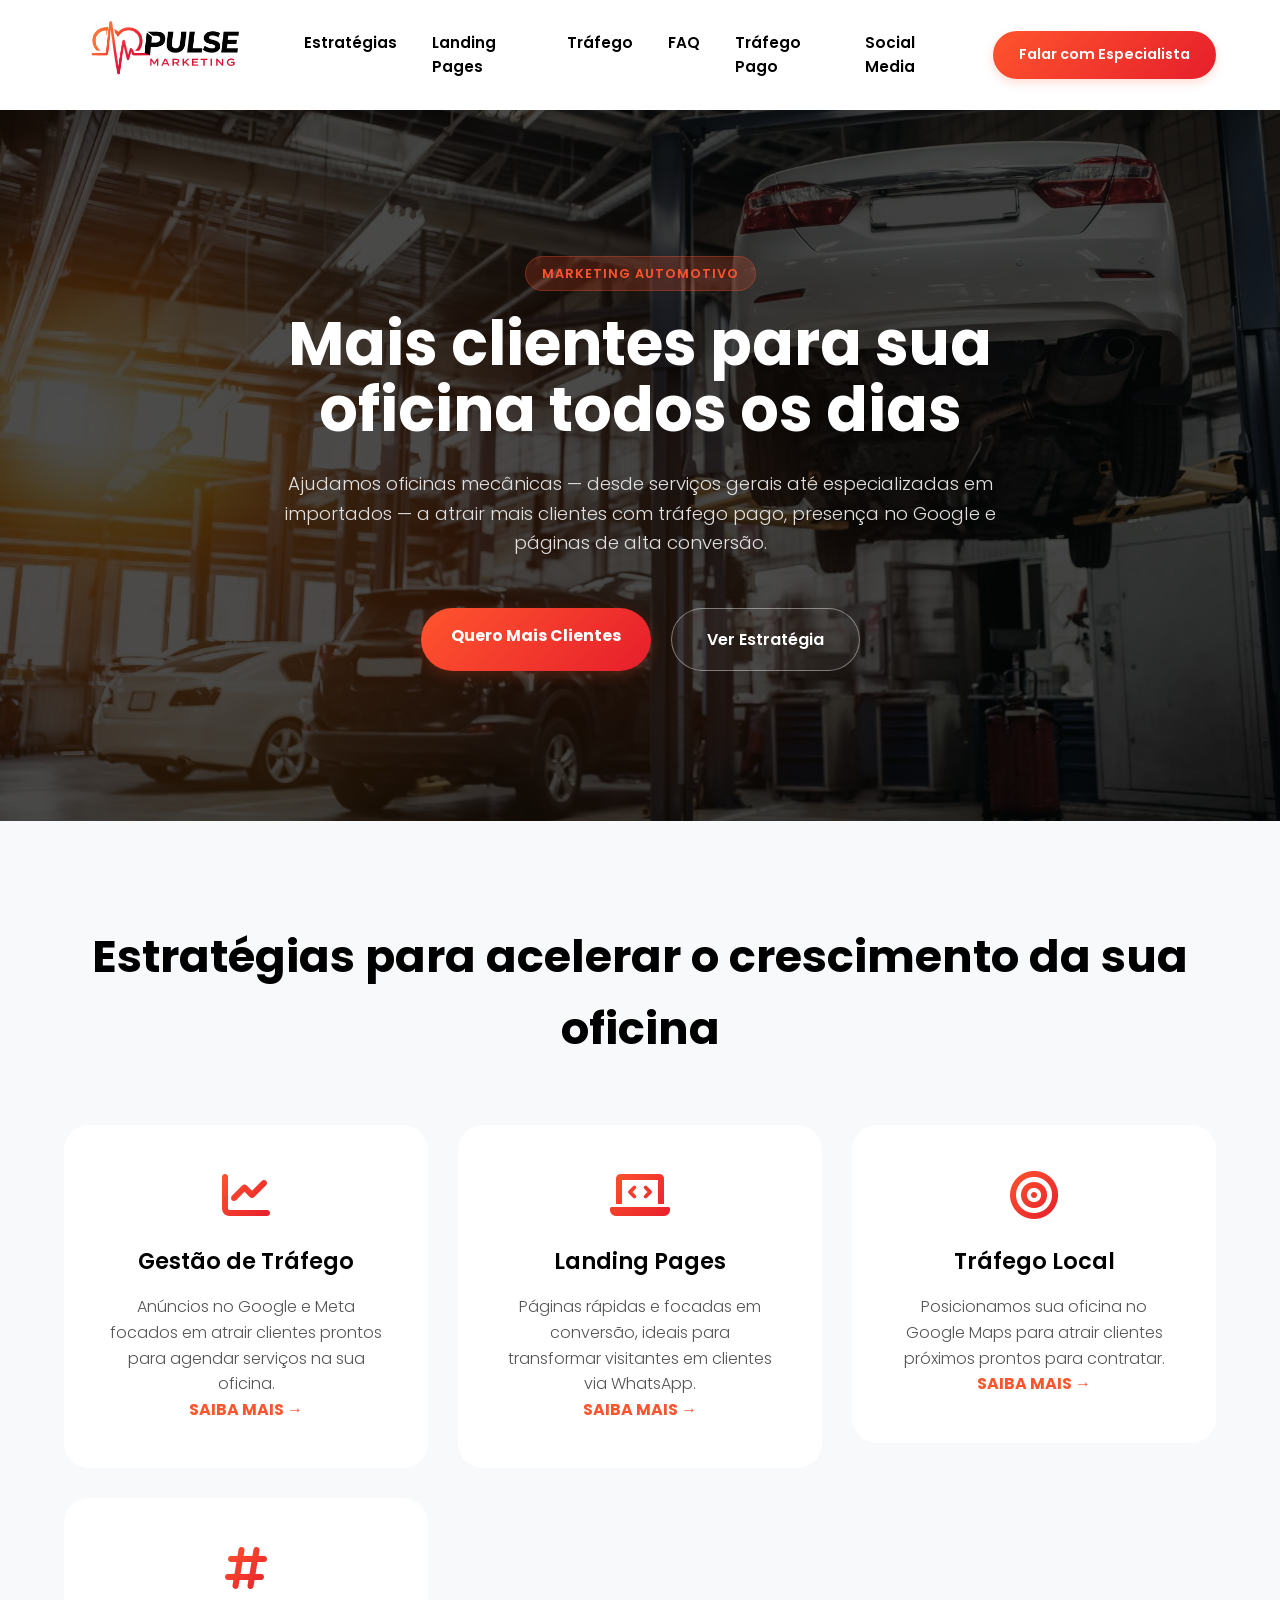
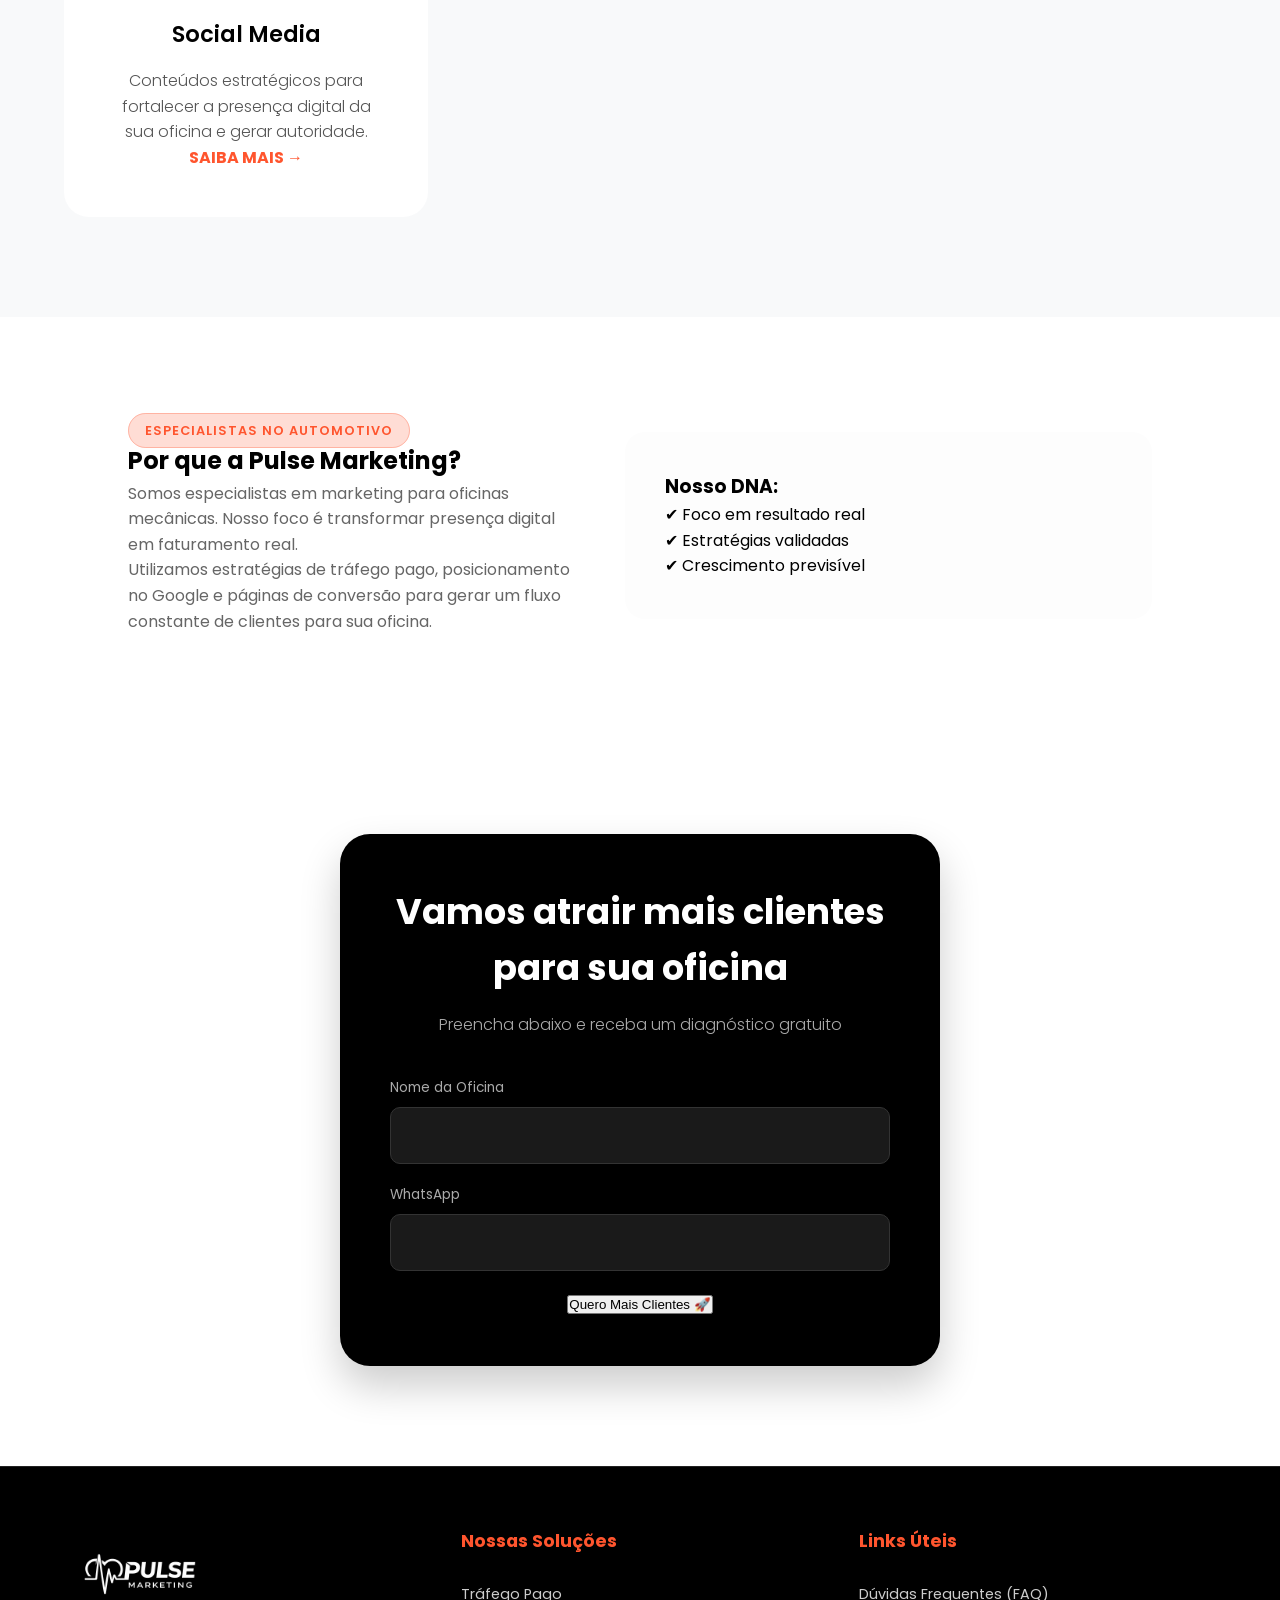
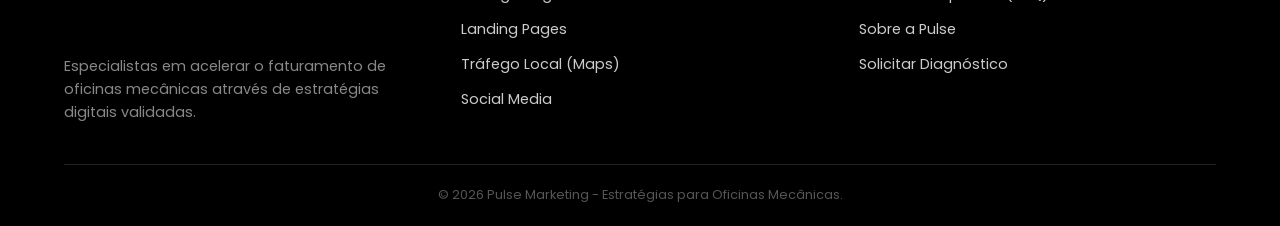
<file: index.html>
<!DOCTYPE html>
<html lang="pt-BR">
<head>
    <script async src="https://www.googletagmanager.com/gtag/js?id=AW-18050157432"></script>
    <script>
      window.dataLayer = window.dataLayer || [];
      function gtag(){dataLayer.push(arguments);}
      gtag('js', new Date());
      gtag('config', 'AW-18050157432');
    </script>

    <meta charset="UTF-8">
    <meta name="viewport" content="width=device-width, initial-scale=1.0">

    <title>Marketing para Oficinas Mecânicas | Pulse Marketing</title>
    <meta name="description" content="Atraia mais clientes para sua oficina mecânica com tráfego pago, Google Maps e landing pages focadas em conversão.">

    <link rel="icon" type="image/png" href="logo pulse.png">
    <link rel="apple-touch-icon" href="logo pulse.png">

    <meta property="og:title" content="Marketing para Oficinas Mecânicas | Pulse Marketing">
    <meta property="og:description" content="Atraia mais clientes para sua oficina todos os dias.">
    <meta property="og:type" content="website">
    <link rel="canonical" href="https://minha-landing-page-liard.vercel.app/">
    <meta property="og:image" content="https://minha-landing-page-liard.vercel.app/pulse.png">

    <link rel="preconnect" href="https://fonts.googleapis.com">
    <link rel="preconnect" href="https://fonts.gstatic.com" crossorigin>
    <link href="https://fonts.googleapis.com/css2?family=Poppins:wght@300;400;600;700&display=swap" rel="stylesheet">

    <link rel="stylesheet" href="https://cdnjs.cloudflare.com/ajax/libs/font-awesome/6.0.0/css/all.min.css">

    <link rel="stylesheet" href="css/style.css">
</head>
<body>

<header class="navbar">
    <div class="logo-container">
        <a href="/">
            <img src="pulse.png" alt="Pulse Marketing" style="width: 200px;">
        </a>
    </div>

    <nav class="nav-menu">
        <a href="#servicos">Estratégias</a>
        <a href="landing-pages.html">Landing Pages</a>
        <a href="trafego-pago.html">Tráfego</a>
        <a href="faq.html">FAQ</a>
        <a href= "trafego-local.html">Tráfego Pago</a>
        <a href="social-media.html">Social Media</a>
    </nav>

    <a href="https://wa.me/5541987613156?text=Olá, vi o site da Pulse Marketing! Gostaria de um diagnóstico para minha oficina." 
       target="_blank" 
       class="nav-cta">
       Falar com Especialista
    </a>
</header>

<section id="hero">
    <div class="overlay"></div> <div class="hero-content">
        <span class="tagline">Marketing Automotivo</span>
        <h1>Mais clientes para sua oficina todos os dias</h1>
        <p>
            Ajudamos oficinas mecânicas — desde serviços gerais até especializadas em importados — 
            a atrair mais clientes com tráfego pago, presença no Google e páginas de alta conversão.
        </p>
        <div class="hero-btns">
            <a href="https://wa.me/5541987613156?text=Olá..." target="_blank" class="btn-main">
               Quero Mais Clientes
            </a>
            <a href="#servicos" class="btn-sub">Ver Estratégia</a>
        </div>
    </div>
</section>

    <section id="servicos">
        <div class="section-title">
            <h2>Estratégias para acelerar o crescimento da sua oficina</h2>
        </div>

        <div class="grid-servicos">

            <a href="trafego-pago.html" class="card-link">
                <div class="card">
                    <i class="fas fa-chart-line"></i>
                    <h3>Gestão de Tráfego</h3>
                    <p>Anúncios no Google e Meta focados em atrair clientes prontos para agendar serviços na sua oficina.</p>
                    <span style="color: var(--pulse-orange); font-weight: 700;">SAIBA MAIS →</span>
                </div>
            </a>

            <a href="landing-pages.html" class="card-link">
                <div class="card">
                    <i class="fas fa-laptop-code"></i>
                    <h3>Landing Pages</h3>
                    <p>Páginas rápidas e focadas em conversão, ideais para transformar visitantes em clientes via WhatsApp.</p>
                    <span style="color: var(--pulse-orange); font-weight: 700;">SAIBA MAIS →</span>
                </div>
            </a>

            <a href="trafego-local.html" class="card-link">
                <div class="card">
                    <i class="fas fa-bullseye"></i>
                    <h3>Tráfego Local</h3>
                    <p>Posicionamos sua oficina no Google Maps para atrair clientes próximos prontos para contratar.</p>
                    <span style="color: var(--pulse-orange); font-weight: 700;">SAIBA MAIS →</span>
                </div>
            </a>

            <a href="social-media.html" class="card-link">
                <div class="card">
                    <i class="fas fa-hashtag"></i>
                    <h3>Social Media</h3>
                    <p>Conteúdos estratégicos para fortalecer a presença digital da sua oficina e gerar autoridade.</p>
                    <span style="color: var(--pulse-orange); font-weight: 700;">SAIBA MAIS →</span>
                </div>
            </a>

        </div>
    </section>

    <section id="sobre" style="padding: 100px 10%; background: #fff;">
        <div style="display: flex; align-items: center; gap: 50px; flex-wrap: wrap;">

            <div style="flex: 1; min-width: 300px;">
                <span class="tagline">Especialistas no Automotivo</span>

                <h2>Por que a <span class="gradient-text">Pulse Marketing?</span></h2>

                <p style="color: #666;">
                    Somos especialistas em marketing para oficinas mecânicas. 
                    Nosso foco é transformar presença digital em faturamento real.
                </p>

                <p style="color: #666;">
                    Utilizamos estratégias de tráfego pago, posicionamento no Google e páginas de conversão 
                    para gerar um fluxo constante de clientes para sua oficina.
                </p>
            </div>

            <div style="flex: 1; min-width: 300px; background: #fdfdfd; padding: 40px; border-radius: 20px;">
                <h3>Nosso DNA:</h3>
                <ul style="list-style: none; padding: 0;">
                    <li>✔ Foco em resultado real</li>
                    <li>✔ Estratégias validadas</li>
                    <li>✔ Crescimento previsível</li>
                </ul>
            </div>

        </div>
    </section>

    <section id="contato">
        <div class="contact-card">

            <h2>Vamos atrair mais clientes para sua oficina</h2>
            <p>Preencha abaixo e receba um diagnóstico gratuito</p>

            <form id="form-pulse">

                <div class="input-group">
                    <label>Nome da Oficina</label>
                    <input type="text" required>
                </div>

                <div class="input-group">
                    <label>WhatsApp</label>
                    <input type="tel" required>
                </div>

                <button type="button" onclick="enviarWhatsApp()" class="btn-submit">
                    Quero Mais Clientes 🚀
                </button>

            </form>

        </div>
    </section>

</main>

<footer style="background: #000; color: white; padding: 60px 5% 20px; text-align: center; border-top: 1px solid #222;">
    <div style="display: flex; justify-content: space-around; flex-wrap: wrap; gap: 40px; max-width: 1200px; margin: 0 auto 40px; text-align: left;">
        
        <div style="flex: 1; min-width: 250px;">
            <img src="pulse.png" alt="Pulse Marketing" style="width: 150px; filter: brightness(0) invert(1); margin-bottom: 20px;">
            <p style="font-size: 0.9rem; color: #888; line-height: 1.6;">Especialistas em acelerar o faturamento de oficinas mecânicas através de estratégias digitais validadas.</p>
        </div>

        <div style="flex: 1; min-width: 200px;">
            <h4 style="margin-bottom: 20px; color: #ff552e; font-size: 1.1rem;">Nossas Soluções</h4>
            <ul style="list-style: none; padding: 0; line-height: 2.2;">
                <li><a href="trafego-pago.html" style="color: #ccc; text-decoration: none; font-size: 0.9rem;">Tráfego Pago</a></li>
                <li><a href="landing-pages.html" style="color: #ccc; text-decoration: none; font-size: 0.9rem;">Landing Pages</a></li>
                <li><a href="trafego-local.html" style="color: #ccc; text-decoration: none; font-size: 0.9rem;">Tráfego Local (Maps)</a></li>
                <li><a href="social-media.html" style="color: #ccc; text-decoration: none; font-size: 0.9rem;">Social Media</a></li>
            </ul>
        </div>

        <div style="flex: 1; min-width: 200px;">
            <h4 style="margin-bottom: 20px; color: #ff552e; font-size: 1.1rem;">Links Úteis</h4>
            <ul style="list-style: none; padding: 0; line-height: 2.2;">
                <li><a href="faq.html" style="color: #ccc; text-decoration: none; font-size: 0.9rem;">Dúvidas Frequentes (FAQ)</a></li>
                <li><a href="#sobre" style="color: #ccc; text-decoration: none; font-size: 0.9rem;">Sobre a Pulse</a></li>
                <li><a href="#contato" style="color: #ccc; text-decoration: none; font-size: 0.9rem;">Solicitar Diagnóstico</a></li>
            </ul>
        </div>
    </div>

    <div style="border-top: 1px solid #222; padding-top: 20px;">
        <p style="font-size: 0.8rem; color: #555;">&copy; 2026 Pulse Marketing - Estratégias para Oficinas Mecânicas.</p>
    </div>
</footer>

<script src="js/script.js"></script>
</body>
</html>
</file>
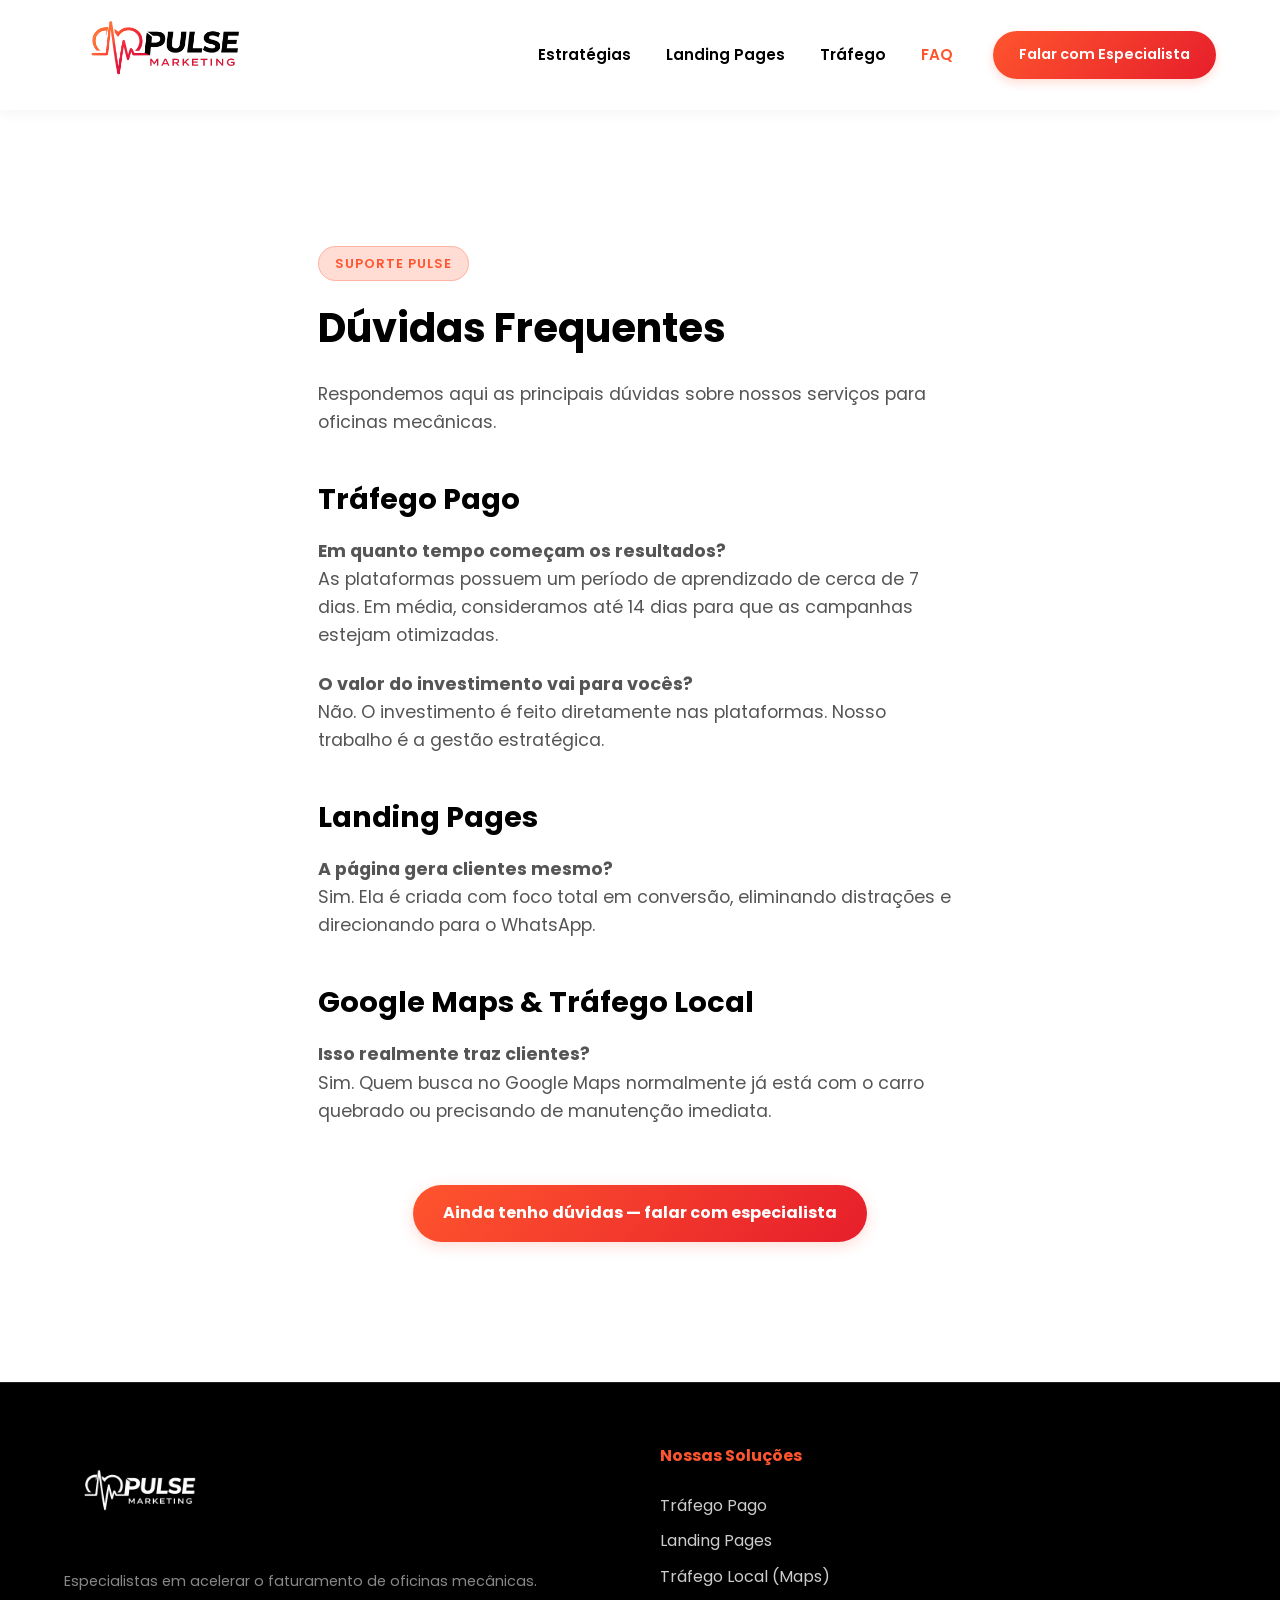
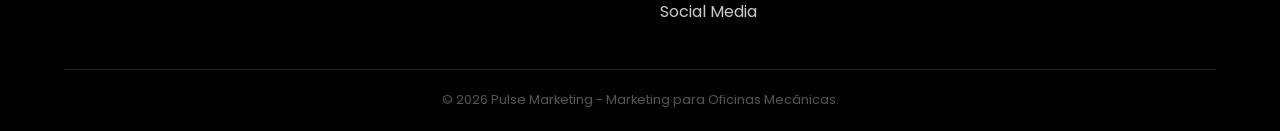
<file: faq.html>
<!DOCTYPE html>
<html lang="pt-BR">
<head>
    <meta charset="UTF-8">
    <meta name="viewport" content="width=device-width, initial-scale=1.0">

    <title>Dúvidas Frequentes | Pulse Marketing para Oficinas</title>
    <meta name="description" content="Tire suas dúvidas sobre tráfego pago, Google Maps, landing pages e social media para oficinas mecânicas.">

    <link rel="canonical" href="https://minha-landing-page-liard.vercel.app/faq.html">

    <link href="https://fonts.googleapis.com/css2?family=Poppins:wght@300;400;600;700&display=swap" rel="stylesheet">
    <link rel="stylesheet" href="https://cdnjs.cloudflare.com/ajax/libs/font-awesome/6.0.0/css/all.min.css">
    <link rel="stylesheet" href="css/style.css">
</head>

<body class="interna">

<header class="navbar">
    <div class="logo-container">
        <a href="/">
            <img src="pulse.png" alt="Pulse Marketing" style="width: 200px;">
        </a>
    </div>

    <nav class="nav-menu">
        <a href="/#servicos">Estratégias</a>
        <a href="landing-pages.html">Landing Pages</a>
        <a href="trafego-pago.html">Tráfego</a>
        <a href="faq.html" style="color: var(--pulse-orange);">FAQ</a>
    </nav>

    <a href="https://wa.me/5541987613156" target="_blank" class="nav-cta">Falar com Especialista</a>
</header>

<main class="conteudo-servico" style="padding-top: 140px; max-width: 900px; margin: 0 auto;">

    <section class="bloco-info">
        <span class="tagline">Suporte Pulse</span>
        <h1 style="font-size: 2.5rem; margin: 20px 0;">Dúvidas Frequentes</h1>
        <p>Respondemos aqui as principais dúvidas sobre nossos serviços para oficinas mecânicas.</p>
    </section>

    <section class="bloco-info">
        <h2>Tráfego Pago</h2>
        <p><strong>Em quanto tempo começam os resultados?</strong><br>
        As plataformas possuem um período de aprendizado de cerca de 7 dias. Em média, consideramos até 14 dias para que as campanhas estejam otimizadas.</p>
        <p><strong>O valor do investimento vai para vocês?</strong><br>
        Não. O investimento é feito diretamente nas plataformas. Nosso trabalho é a gestão estratégica.</p>
    </section>

    <section class="bloco-info">
        <h2>Landing Pages</h2>
        <p><strong>A página gera clientes mesmo?</strong><br>
        Sim. Ela é criada com foco total em conversão, eliminando distrações e direcionando para o WhatsApp.</p>
    </section>

    <section class="bloco-info">
        <h2>Google Maps & Tráfego Local</h2>
        <p><strong>Isso realmente traz clientes?</strong><br>
        Sim. Quem busca no Google Maps normalmente já está com o carro quebrado ou precisando de manutenção imediata.</p>
    </section>

    <section class="cta-interna" style="margin: 60px 0; text-align: center;">
        <a href="https://wa.me/5541987613156?text=Tenho dúvidas e quero entender melhor" 
           target="_blank" 
           class="btn-main">
           Ainda tenho dúvidas — falar com especialista
        </a>
    </section>

</main>

<footer style="background: #000; color: white; padding: 60px 5% 20px; text-align: center; border-top: 1px solid #222;">
    <div style="display: flex; justify-content: space-around; flex-wrap: wrap; gap: 40px; max-width: 1200px; margin: 0 auto 40px; text-align: left;">
        <div style="flex: 1; min-width: 250px;">
            <img src="pulse.png" alt="Pulse Marketing" style="width: 150px; filter: brightness(0) invert(1); margin-bottom: 20px;">
            <p style="font-size: 0.9rem; color: #888;">Especialistas em acelerar o faturamento de oficinas mecânicas.</p>
        </div>
        <div style="flex: 1; min-width: 200px;">
            <h4 style="margin-bottom: 20px; color: #ff552e;">Nossas Soluções</h4>
            <ul style="list-style: none; padding: 0; line-height: 2.2;">
                <li><a href="trafego-pago.html" style="color: #ccc; text-decoration: none;">Tráfego Pago</a></li>
                <li><a href="landing-pages.html" style="color: #ccc; text-decoration: none;">Landing Pages</a></li>
                <li><a href="trafego-local.html" style="color: #ccc; text-decoration: none;">Tráfego Local (Maps)</a></li>
                <li><a href="social-media.html" style="color: #ccc; text-decoration: none;">Social Media</a></li>
            </ul>
        </div>
    </div>
    <div style="border-top: 1px solid #222; padding-top: 20px;">
        <p style="font-size: 0.8rem; color: #555;">&copy; 2026 Pulse Marketing - Marketing para Oficinas Mecânicas.</p>
    </div>
</footer>

</body>
</html>
</file>
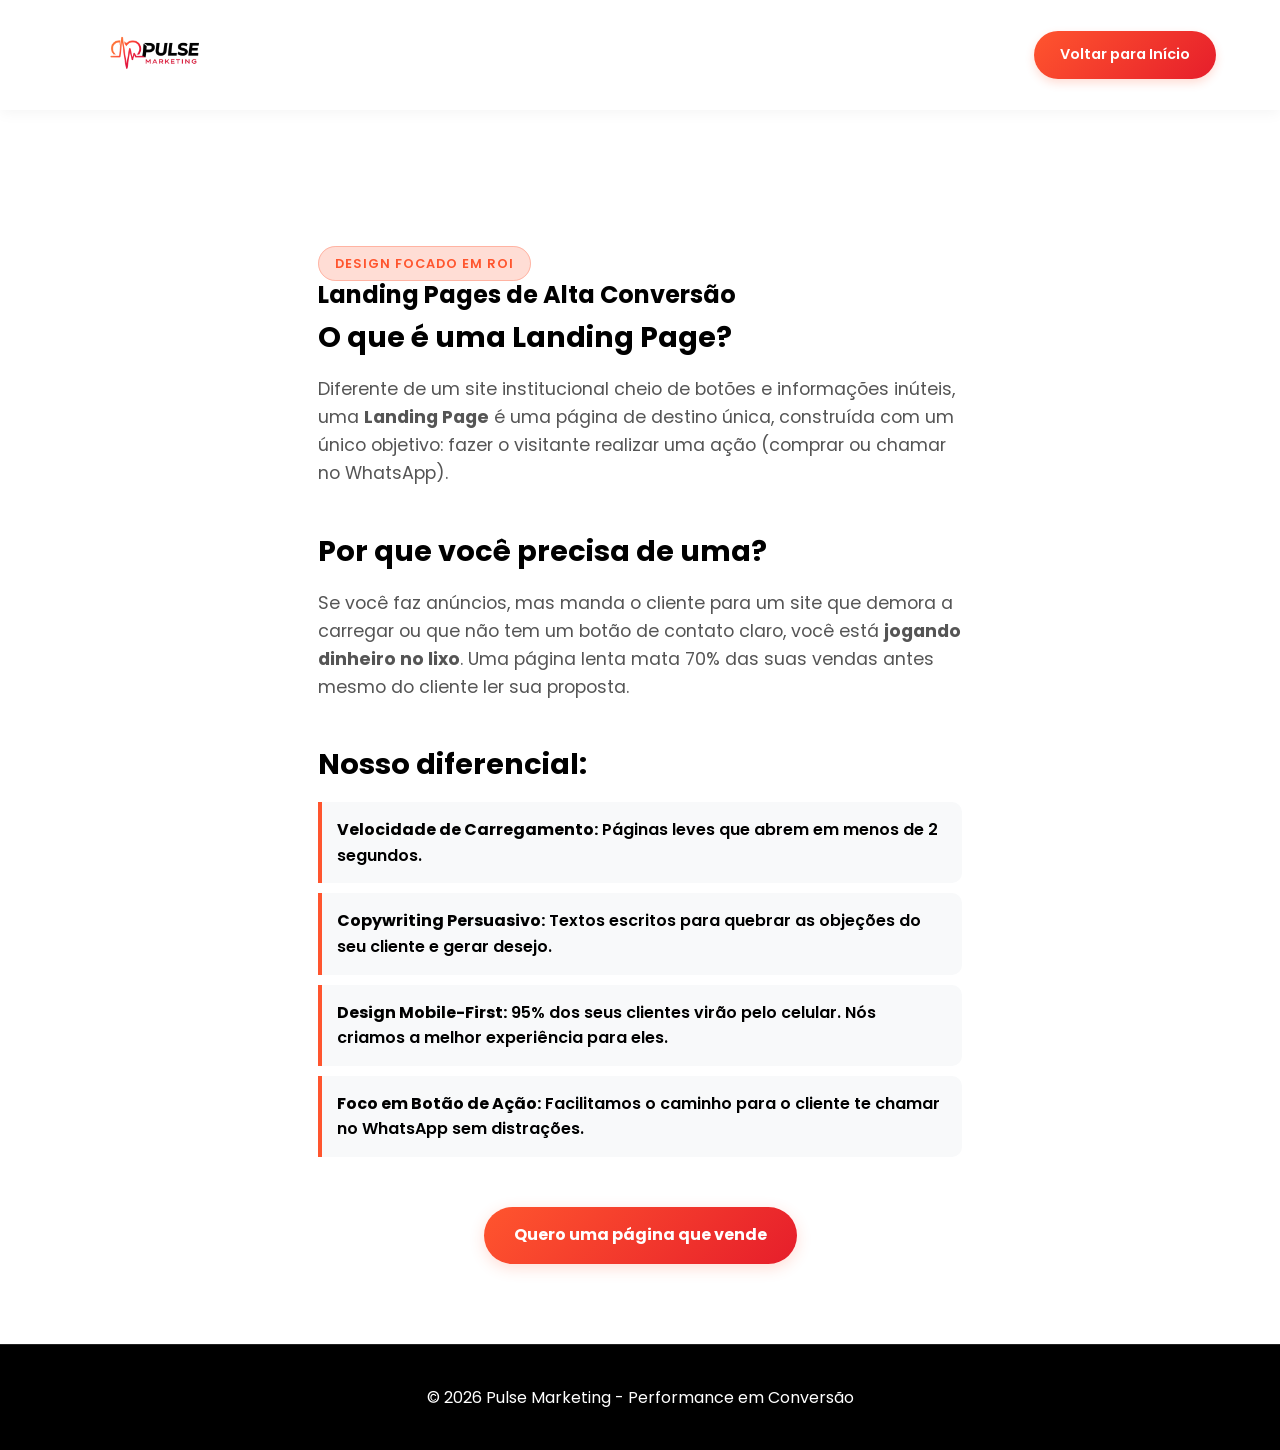
<file: lading-pages.html>
<!DOCTYPE html>
<html lang="pt-BR">
<head>
    <meta charset="UTF-8">
    <meta name="viewport" content="width=device-width, initial-scale=1.0">
    <title>Landing Pages de Alta Conversão | Pulse Marketing</title>
    <meta name="description" content="Páginas ultra velozes e focadas 100% em transformar visitantes em clientes. Pare de perder leads com sites lentos.">
    <link rel="stylesheet" href="css/style.css">
    <link href="https://fonts.googleapis.com/css2?family=Poppins:wght@300;400;600;700&display=swap" rel="stylesheet">
    <link rel="stylesheet" href="https://cdnjs.cloudflare.com/ajax/libs/font-awesome/6.0.0/css/all.min.css">
</head>
<body class="interna">

    <header class="navbar">
        <div class="logo-container">
            <a href="index.html"><img src="pulse.png" alt="Pulse Marketing" class="brand-logo-main" style="width: 180px !important; height: auto !important;"></a>
        </div>
        <a href="index.html#contato" class="nav-cta">Voltar para Início</a>
    </header>

    <main class="conteudo-servico">
        <section id="detalhe-servico">
            <div class="container-texto">
                <span class="tagline">Design focado em ROI</span>
                <h1>Landing Pages <span class="gradient-text">de Alta Conversão</span></h1>
                
                <div class="bloco-info">
                    <h2>O que é uma Landing Page?</h2>
                    <p>Diferente de um site institucional cheio de botões e informações inúteis, uma <strong>Landing Page</strong> é uma página de destino única, construída com um único objetivo: fazer o visitante realizar uma ação (comprar ou chamar no WhatsApp).</p>
                </div>

                <div class="bloco-info">
                    <h2>Por que você precisa de uma?</h2>
                    <p>Se você faz anúncios, mas manda o cliente para um site que demora a carregar ou que não tem um botão de contato claro, você está <strong>jogando dinheiro no lixo</strong>. Uma página lenta mata 70% das suas vendas antes mesmo do cliente ler sua proposta.</p>
                </div>

                <div class="bloco-info">
                    <h2>Nosso diferencial:</h2>
                    <ul>
                        <li><strong>Velocidade de Carregamento:</strong> Páginas leves que abrem em menos de 2 segundos.</li>
                        <li><strong>Copywriting Persuasivo:</strong> Textos escritos para quebrar as objeções do seu cliente e gerar desejo.</li>
                        <li><strong>Design Mobile-First:</strong> 95% dos seus clientes virão pelo celular. Nós criamos a melhor experiência para eles.</li>
                        <li><strong>Foco em Botão de Ação:</strong> Facilitamos o caminho para o cliente te chamar no WhatsApp sem distrações.</li>
                    </ul>
                </div>

                <div class="cta-interna">
                    <a href="index.html#contato" class="btn-main">Quero uma página que vende</a>
                </div>
            </div>
        </section>
    </main>

    <footer>
        <p>&copy; 2026 Pulse Marketing - Performance em Conversão</p>
    </footer>

</body>
</html>
</file>
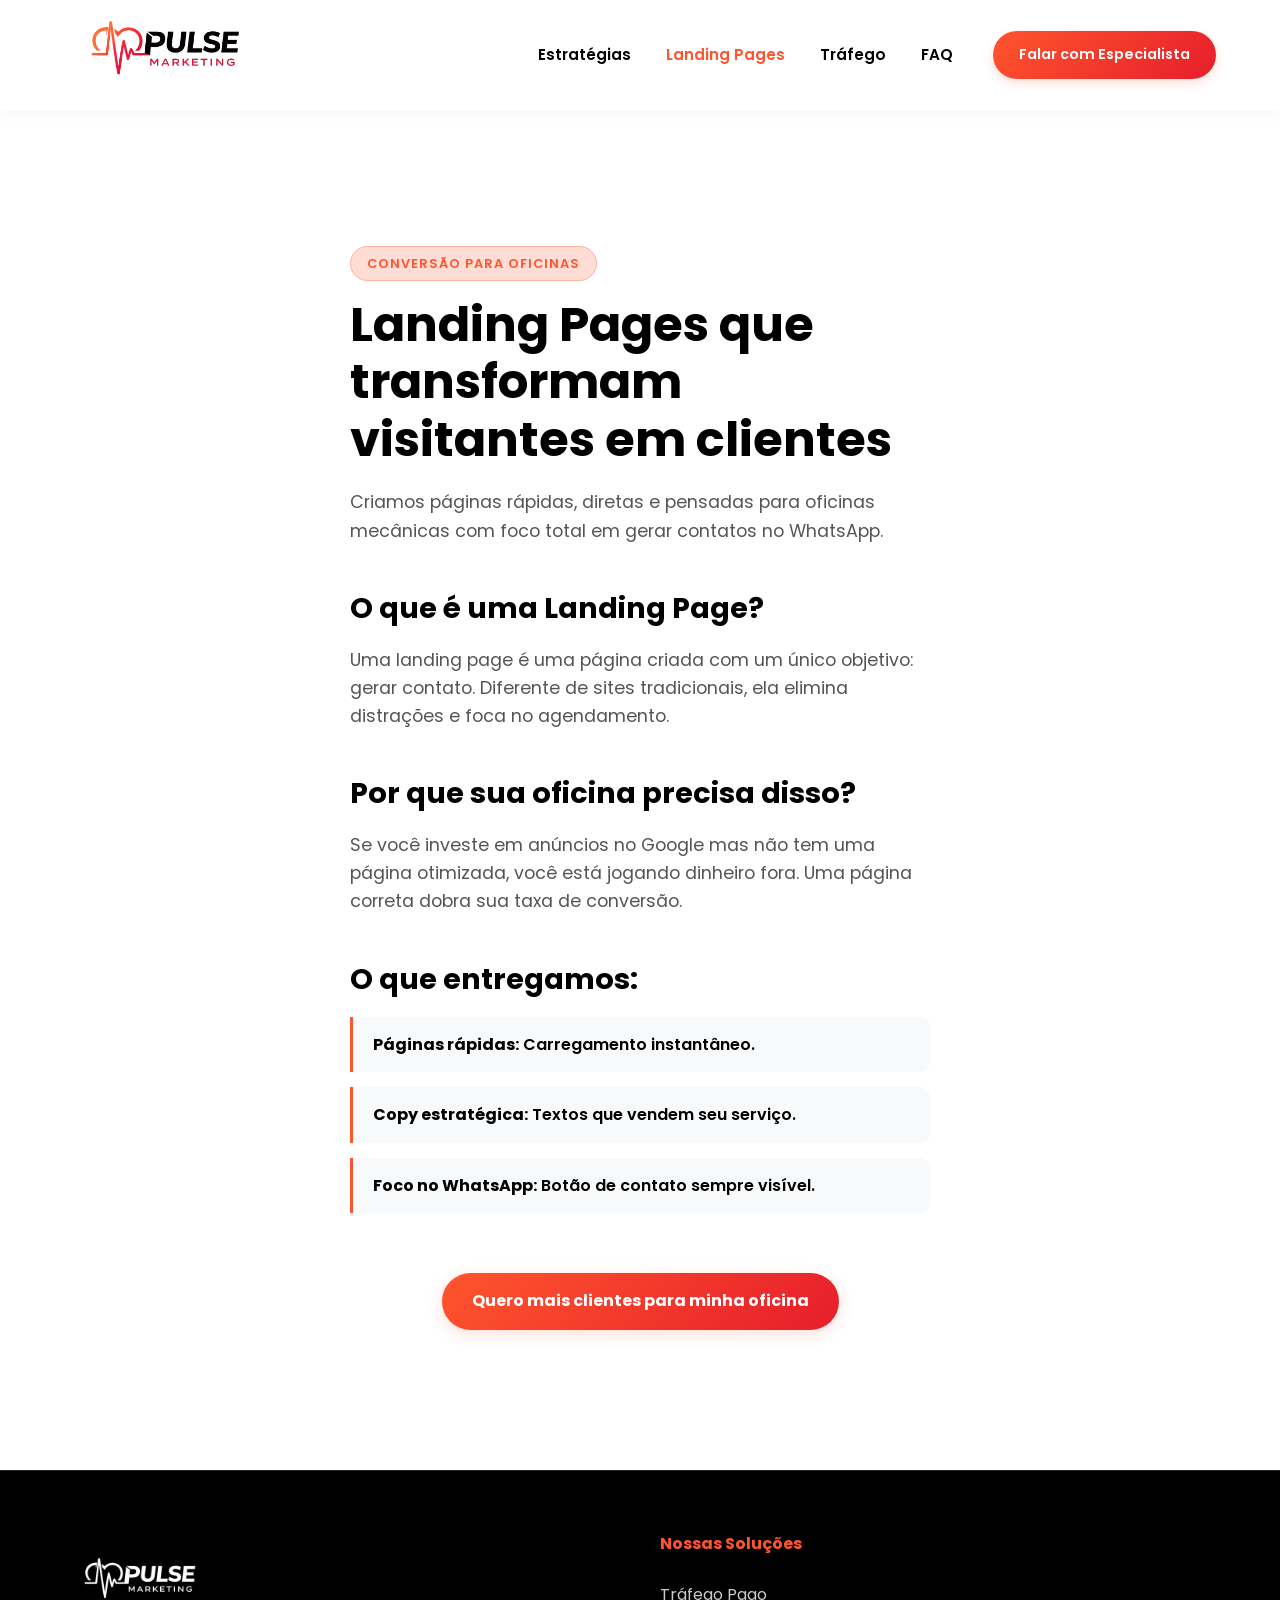
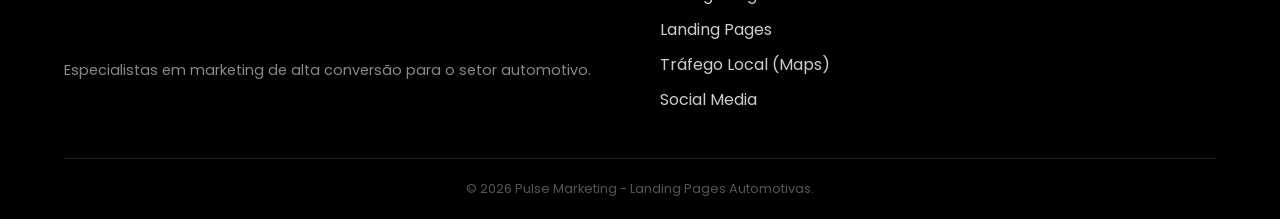
<file: landing-pages.html>
<!DOCTYPE html>
<html lang="pt-BR">
<head>
    <meta charset="UTF-8">
    <meta name="viewport" content="width=device-width, initial-scale=1.0">

    <title>Landing Pages para Oficinas Mecânicas | Pulse Marketing</title>
    <meta name="description" content="Landing pages rápidas e focadas em conversão para oficinas mecânicas. Transforme visitantes em clientes via WhatsApp.">

    <link rel="canonical" href="https://minha-landing-page-liard.vercel.app/landing-pages.html">

    <link rel="icon" type="image/png" href="logo pulse.png">
    <link rel="apple-touch-icon" href="logo pulse.png">

    <link href="https://fonts.googleapis.com/css2?family=Poppins:wght@300;400;600;700&display=swap" rel="stylesheet">
    <link rel="stylesheet" href="https://cdnjs.cloudflare.com/ajax/libs/font-awesome/6.0.0/css/all.min.css">
    <link rel="stylesheet" href="css/style.css">
</head>

<body class="interna">

<header class="navbar">
    <div class="logo-container">
        <a href="/">
            <img src="pulse.png" alt="Pulse Marketing" style="width: 200px;">
        </a>
    </div>

    <nav class="nav-menu">
        <a href="/#servicos">Estratégias</a>
        <a href="landing-pages.html" style="color: var(--pulse-orange);">Landing Pages</a>
        <a href="trafego-pago.html">Tráfego</a>
        <a href="faq.html">FAQ</a>
    </nav>

    <a href="https://wa.me/5541987613156" target="_blank" class="nav-cta">Falar com Especialista</a>
</header>

<main class="conteudo-servico" style="padding-top: 140px;">

<section id="detalhe-servico">
    <div class="container-texto" style="max-width: 900px; margin: 0 auto; padding: 0 5%;">

        <span class="tagline">Conversão para Oficinas</span>

        <h1 style="font-size: clamp(2rem, 5vw, 3rem); line-height: 1.2; margin: 20px 0;">Landing Pages que transformam visitantes em clientes</h1>

        <p style="font-size: 1.1rem; color: #555; margin-bottom: 40px;">
            Criamos páginas rápidas, diretas e pensadas para oficinas mecânicas com foco total em gerar contatos no WhatsApp.
        </p>

        <div class="bloco-info">
            <h2>O que é uma Landing Page?</h2>
            <p>Uma landing page é uma página criada com um único objetivo: gerar contato. Diferente de sites tradicionais, ela elimina distrações e foca no agendamento.</p>
        </div>

        <div class="bloco-info">
            <h2>Por que sua oficina precisa disso?</h2>
            <p>Se você investe em anúncios no Google mas não tem uma página otimizada, você está jogando dinheiro fora. Uma página correta dobra sua taxa de conversão.</p>
        </div>

        <div class="bloco-info">
            <h2>O que entregamos:</h2>
            <ul style="list-style: none; padding: 0;">
                <li style="margin-bottom: 15px; padding-left: 20px; border-left: 3px solid var(--pulse-orange);"><strong>Páginas rápidas:</strong> Carregamento instantâneo.</li>
                <li style="margin-bottom: 15px; padding-left: 20px; border-left: 3px solid var(--pulse-orange);"><strong>Copy estratégica:</strong> Textos que vendem seu serviço.</li>
                <li style="margin-bottom: 15px; padding-left: 20px; border-left: 3px solid var(--pulse-orange);"><strong>Foco no WhatsApp:</strong> Botão de contato sempre visível.</li>
            </ul>
        </div>

        <div class="cta-interna" style="margin: 60px 0; text-align: center;">
            <a href="https://wa.me/5541987613156?text=Quero uma landing page para minha oficina" 
               target="_blank" 
               class="btn-main">
               Quero mais clientes para minha oficina
            </a>
        </div>

    </div>
</section>

</main>

<footer style="background: #000; color: white; padding: 60px 5% 20px; text-align: center; border-top: 1px solid #222;">
    <div style="display: flex; justify-content: space-around; flex-wrap: wrap; gap: 40px; max-width: 1200px; margin: 0 auto 40px; text-align: left;">
        
        <div style="flex: 1; min-width: 250px;">
            <img src="pulse.png" alt="Pulse Marketing" style="width: 150px; filter: brightness(0) invert(1); margin-bottom: 20px;">
            <p style="font-size: 0.9rem; color: #888;">Especialistas em marketing de alta conversão para o setor automotivo.</p>
        </div>

        <div style="flex: 1; min-width: 200px;">
            <h4 style="margin-bottom: 20px; color: #ff552e;">Nossas Soluções</h4>
            <ul style="list-style: none; padding: 0; line-height: 2.2;">
                <li><a href="trafego-pago.html" style="color: #ccc; text-decoration: none;">Tráfego Pago</a></li>
                <li><a href="landing-pages.html" style="color: #ccc; text-decoration: none;">Landing Pages</a></li>
                <li><a href="trafego-local.html" style="color: #ccc; text-decoration: none;">Tráfego Local (Maps)</a></li>
                <li><a href="social-media.html" style="color: #ccc; text-decoration: none;">Social Media</a></li>
            </ul>
        </div>
    </div>

    <div style="border-top: 1px solid #222; padding-top: 20px;">
        <p style="font-size: 0.8rem; color: #555;">&copy; 2026 Pulse Marketing - Landing Pages Automotivas.</p>
    </div>
</footer>

</body>
</html>
</file>
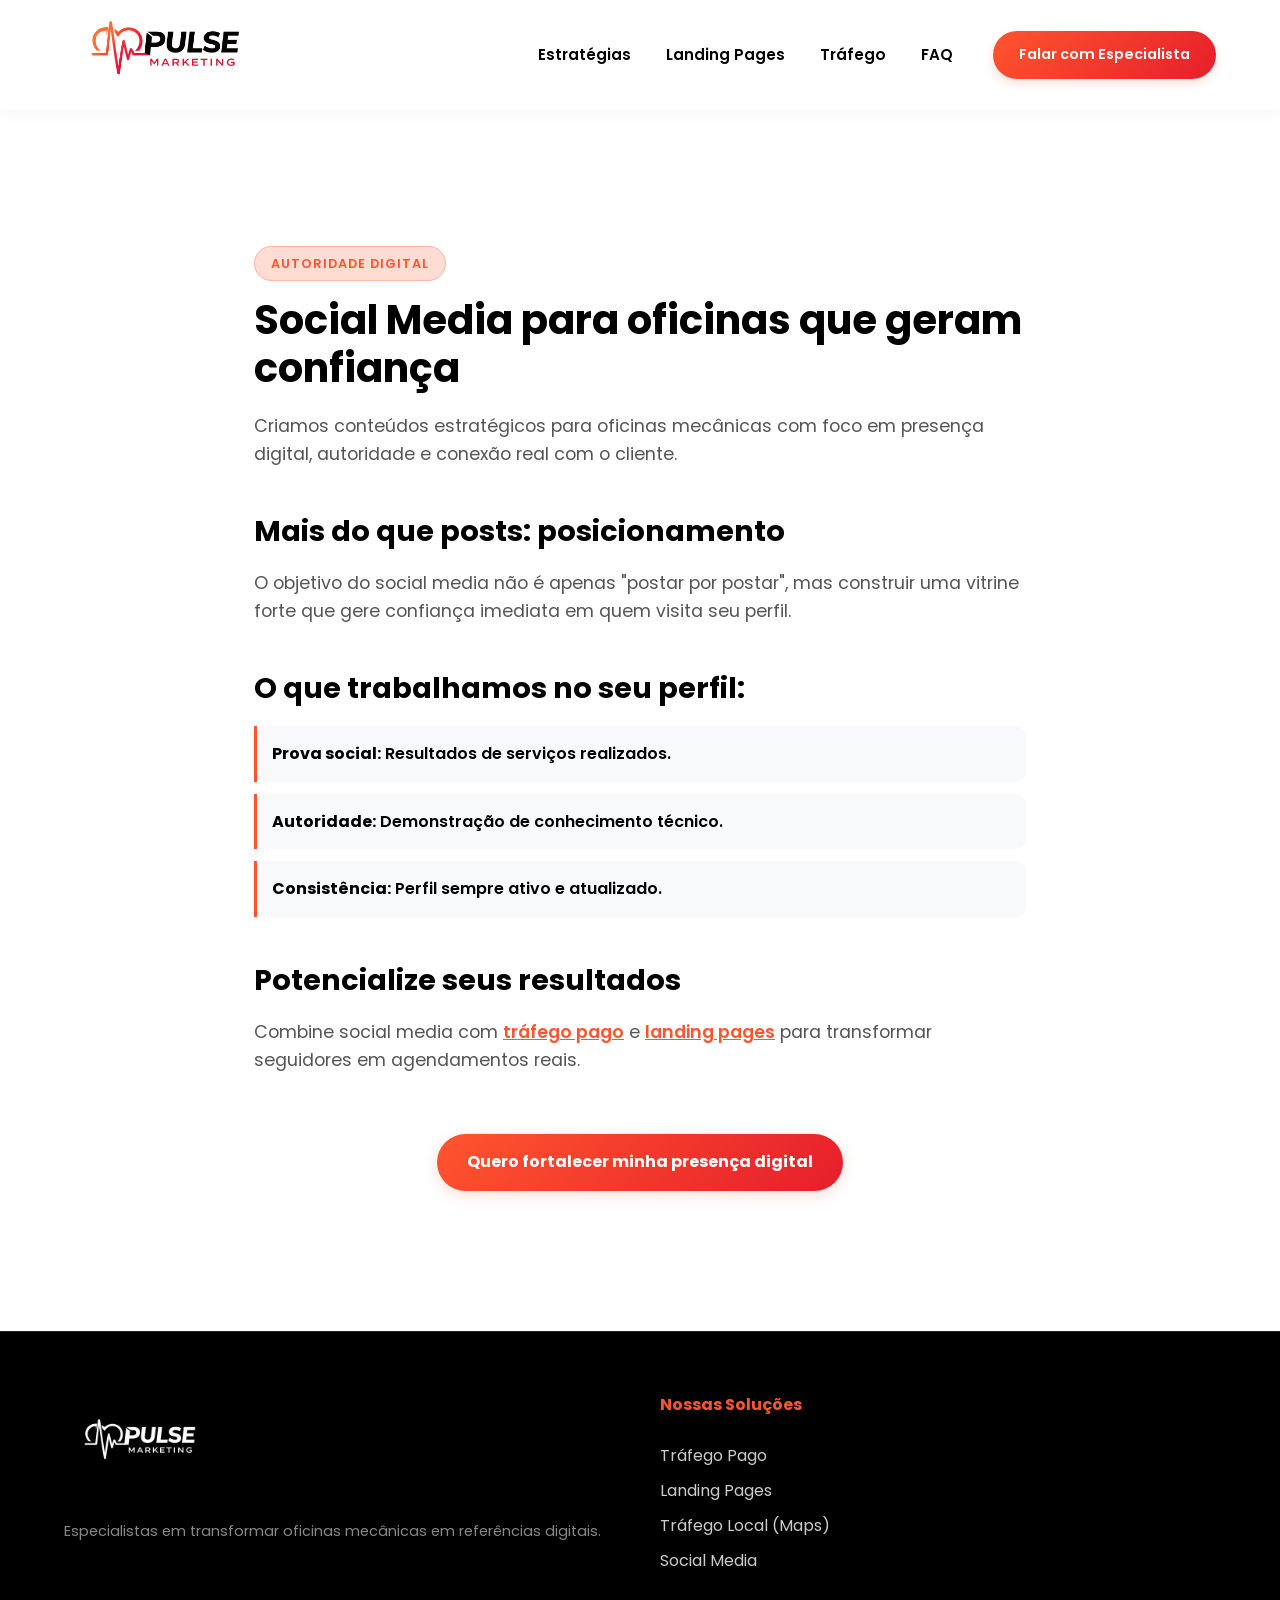
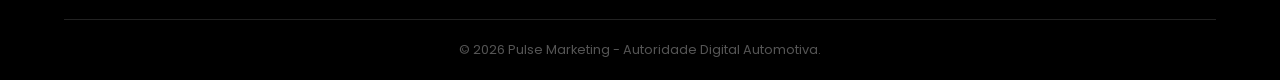
<file: social-media.html>
<!DOCTYPE html>
<html lang="pt-BR">
<head>
    <meta charset="UTF-8">
    <meta name="viewport" content="width=device-width, initial-scale=1.0">

    <title>Social Media para Oficinas Mecânicas | Pulse Marketing</title>
    <meta name="description" content="Fortaleça a presença digital da sua oficina mecânica com conteúdos estratégicos que geram autoridade e novos clientes.">

    <link rel="canonical" href="https://minha-landing-page-liard.vercel.app/social-media.html">

    <link rel="icon" type="image/png" href="logo pulse.png">
    <link rel="apple-touch-icon" href="logo pulse.png">

    <link href="https://fonts.googleapis.com/css2?family=Poppins:wght@300;400;600;700&display=swap" rel="stylesheet">
    <link rel="stylesheet" href="https://cdnjs.cloudflare.com/ajax/libs/font-awesome/6.0.0/css/all.min.css">
    <link rel="stylesheet" href="css/style.css">
</head>

<body class="interna">

<header class="navbar">
    <div class="logo-container">
        <a href="/">
            <img src="pulse.png" alt="Pulse Marketing" style="width: 200px;">
        </a>
    </div>

    <nav class="nav-menu">
        <a href="/#servicos">Estratégias</a>
        <a href="landing-pages.html">Landing Pages</a>
        <a href="trafego-pago.html">Tráfego</a>
        <a href="faq.html">FAQ</a>
    </nav>

    <a href="https://wa.me/5541987613156" target="_blank" class="nav-cta">
        Falar com Especialista
    </a>
</header>

<main class="conteudo-servico" style="padding-top: 140px; max-width: 900px; margin: 0 auto; padding-left: 5%; padding-right: 5%;">

    <section class="bloco-info">
        <span class="tagline">Autoridade Digital</span>
        <h1 style="font-size: 2.5rem; margin: 20px 0; line-height: 1.2;">Social Media para oficinas que geram confiança</h1>
        <p>Criamos conteúdos estratégicos para oficinas mecânicas com foco em presença digital, autoridade e conexão real com o cliente.</p>
    </section>

    <section class="bloco-info">
        <h2>Mais do que posts: posicionamento</h2>
        <p>O objetivo do social media não é apenas "postar por postar", mas construir uma vitrine forte que gere confiança imediata em quem visita seu perfil.</p>
    </section>

    <section class="bloco-info">
        <h2>O que trabalhamos no seu perfil:</h2>
        <ul style="list-style: none; padding: 0;">
            <li style="margin-bottom: 12px; padding-left: 15px; border-left: 3px solid var(--pulse-orange);"><strong>Prova social:</strong> Resultados de serviços realizados.</li>
            <li style="margin-bottom: 12px; padding-left: 15px; border-left: 3px solid var(--pulse-orange);"><strong>Autoridade:</strong> Demonstração de conhecimento técnico.</li>
            <li style="margin-bottom: 12px; padding-left: 15px; border-left: 3px solid var(--pulse-orange);"><strong>Consistência:</strong> Perfil sempre ativo e atualizado.</li>
        </ul>
    </section>

    <section class="bloco-info">
        <h2>Potencialize seus resultados</h2>
        <p>Combine social media com <a href="trafego-pago.html" style="color: var(--pulse-orange); font-weight: 600;">tráfego pago</a> e <a href="landing-pages.html" style="color: var(--pulse-orange); font-weight: 600;">landing pages</a> para transformar seguidores em agendamentos reais.</p>
    </section>

    <section class="cta-interna" style="margin: 60px 0; text-align: center;">
        <a href="https://wa.me/5541987613156?text=Quero melhorar o social media da minha oficina" 
           target="_blank" 
           class="btn-main">
           Quero fortalecer minha presença digital
        </a>
    </section>

</main>

<footer style="background: #000; color: white; padding: 60px 5% 20px; text-align: center; border-top: 1px solid #222;">
    <div style="display: flex; justify-content: space-around; flex-wrap: wrap; gap: 40px; max-width: 1200px; margin: 0 auto 40px; text-align: left;">
        
        <div style="flex: 1; min-width: 250px;">
            <img src="pulse.png" alt="Pulse Marketing" style="width: 150px; filter: brightness(0) invert(1); margin-bottom: 20px;">
            <p style="font-size: 0.9rem; color: #888;">Especialistas em transformar oficinas mecânicas em referências digitais.</p>
        </div>

        <div style="flex: 1; min-width: 200px;">
            <h4 style="margin-bottom: 20px; color: #ff552e;">Nossas Soluções</h4>
            <ul style="list-style: none; padding: 0; line-height: 2.2;">
                <li><a href="trafego-pago.html" style="color: #ccc; text-decoration: none;">Tráfego Pago</a></li>
                <li><a href="landing-pages.html" style="color: #ccc; text-decoration: none;">Landing Pages</a></li>
                <li><a href="trafego-local.html" style="color: #ccc; text-decoration: none;">Tráfego Local (Maps)</a></li>
                <li><a href="social-media.html" style="color: #ccc; text-decoration: none;">Social Media</a></li>
            </ul>
        </div>
    </div>

    <div style="border-top: 1px solid #222; padding-top: 20px;">
        <p style="font-size: 0.8rem; color: #555;">&copy; 2026 Pulse Marketing - Autoridade Digital Automotiva.</p>
    </div>
</footer>

</body>
</html>
</file>
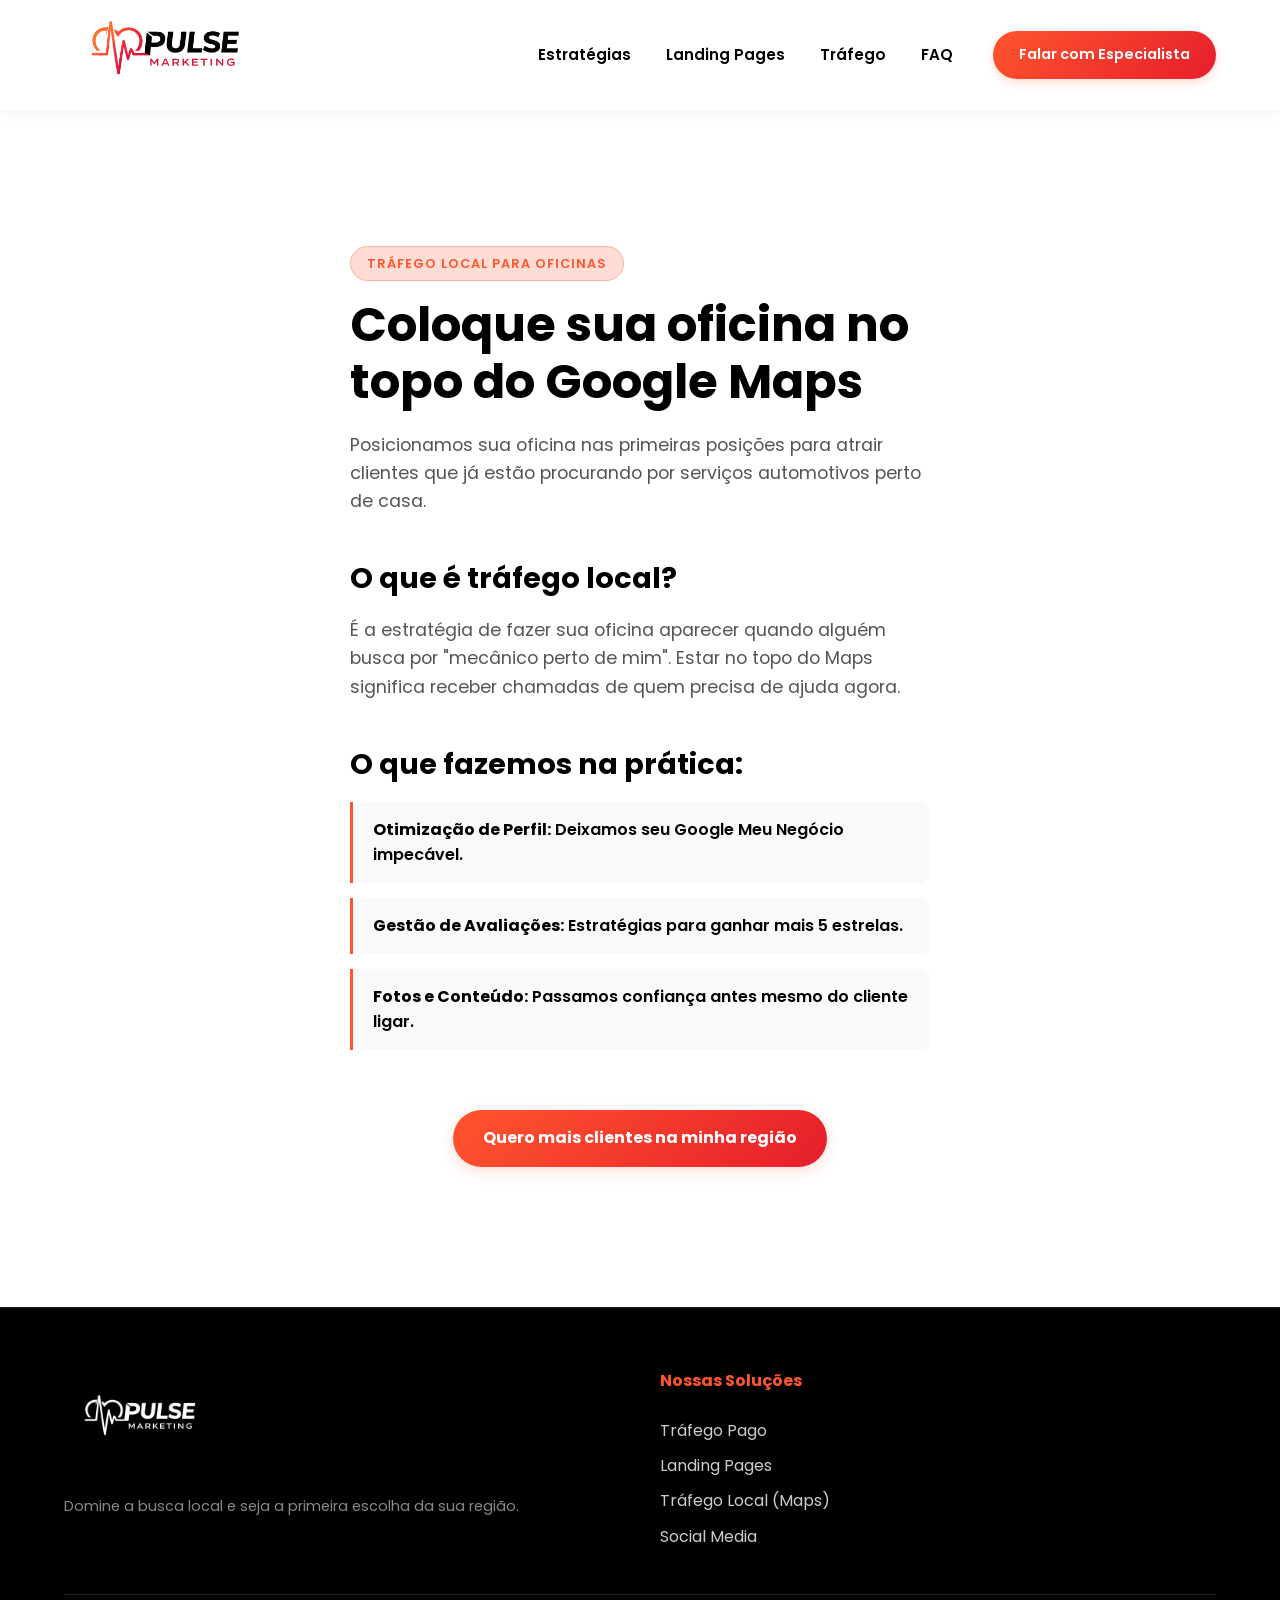
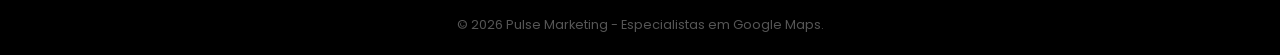
<file: trafego-local.html>
<!DOCTYPE html>
<html lang="pt-BR">
<head>
    <meta charset="UTF-8">
    <meta name="viewport" content="width=device-width, initial-scale=1.0">

    <title>Google Maps para Oficinas Mecânicas | Pulse Marketing</title>
    <meta name="description" content="Coloque sua oficina mecânica no topo do Google Maps e atraia clientes da sua região todos os dias. Estratégia de posicionamento local.">

    <link rel="canonical" href="https://minha-landing-page-liard.vercel.app/trafego-local.html">

    <link rel="icon" type="image/png" href="logo pulse.png">
    <link rel="apple-touch-icon" href="logo pulse.png">

    <link href="https://fonts.googleapis.com/css2?family=Poppins:wght@300;400;600;700&display=swap" rel="stylesheet">
    <link rel="stylesheet" href="https://cdnjs.cloudflare.com/ajax/libs/font-awesome/6.0.0/css/all.min.css">
    <link rel="stylesheet" href="css/style.css">
</head>

<body class="interna">

<header class="navbar">
    <div class="logo-container">
        <a href="/">
            <img src="pulse.png" alt="Pulse Marketing" style="width: 200px;">
        </a>
    </div>

    <nav class="nav-menu">
        <a href="/#servicos">Estratégias</a>
        <a href="landing-pages.html">Landing Pages</a>
        <a href="trafego-pago.html">Tráfego</a>
        <a href="faq.html">FAQ</a>
    </nav>

    <a href="https://wa.me/5541987613156" target="_blank" class="nav-cta">Falar com Especialista</a>
</header>

<main class="conteudo-servico" style="padding-top: 140px;">

<section id="detalhe-servico">
    <div class="container-texto" style="max-width: 900px; margin: 0 auto; padding: 0 5%;">

        <span class="tagline">Tráfego Local para Oficinas</span>

        <h1 style="font-size: clamp(2rem, 5vw, 3rem); line-height: 1.2; margin: 20px 0;">Coloque sua oficina no topo do Google Maps</h1>

        <p style="font-size: 1.1rem; color: #555; margin-bottom: 40px;">
            Posicionamos sua oficina nas primeiras posições para atrair clientes que já estão procurando por serviços automotivos perto de casa.
        </p>

        <div class="bloco-info">
            <h2>O que é tráfego local?</h2>
            <p>É a estratégia de fazer sua oficina aparecer quando alguém busca por "mecânico perto de mim". Estar no topo do Maps significa receber chamadas de quem precisa de ajuda agora.</p>
        </div>

        <div class="bloco-info">
            <h2>O que fazemos na prática:</h2>
            <ul style="list-style: none; padding: 0;">
                <li style="margin-bottom: 15px; padding-left: 20px; border-left: 3px solid var(--pulse-orange);"><strong>Otimização de Perfil:</strong> Deixamos seu Google Meu Negócio impecável.</li>
                <li style="margin-bottom: 15px; padding-left: 20px; border-left: 3px solid var(--pulse-orange);"><strong>Gestão de Avaliações:</strong> Estratégias para ganhar mais 5 estrelas.</li>
                <li style="margin-bottom: 15px; padding-left: 20px; border-left: 3px solid var(--pulse-orange);"><strong>Fotos e Conteúdo:</strong> Passamos confiança antes mesmo do cliente ligar.</li>
            </ul>
        </div>

        <div class="cta-interna" style="margin: 60px 0; text-align: center;">
            <a href="https://wa.me/5541987613156?text=Olá! Quero posicionar minha oficina no topo do Google Maps." 
               target="_blank" 
               class="btn-main">
               Quero mais clientes na minha região
            </a>
        </div>

    </div>
</section>

</main>

<footer style="background: #000; color: white; padding: 60px 5% 20px; text-align: center; border-top: 1px solid #222;">
    <div style="display: flex; justify-content: space-around; flex-wrap: wrap; gap: 40px; max-width: 1200px; margin: 0 auto 40px; text-align: left;">
        
        <div style="flex: 1; min-width: 250px;">
            <img src="pulse.png" alt="Pulse Marketing" style="width: 150px; filter: brightness(0) invert(1); margin-bottom: 20px;">
            <p style="font-size: 0.9rem; color: #888;">Domine a busca local e seja a primeira escolha da sua região.</p>
        </div>

        <div style="flex: 1; min-width: 200px;">
            <h4 style="margin-bottom: 20px; color: #ff552e;">Nossas Soluções</h4>
            <ul style="list-style: none; padding: 0; line-height: 2.2;">
                <li><a href="trafego-pago.html" style="color: #ccc; text-decoration: none;">Tráfego Pago</a></li>
                <li><a href="landing-pages.html" style="color: #ccc; text-decoration: none;">Landing Pages</a></li>
                <li><a href="trafego-local.html" style="color: #ccc; text-decoration: none;">Tráfego Local (Maps)</a></li>
                <li><a href="social-media.html" style="color: #ccc; text-decoration: none;">Social Media</a></li>
            </ul>
        </div>
    </div>

    <div style="border-top: 1px solid #222; padding-top: 20px;">
        <p style="font-size: 0.8rem; color: #555;">&copy; 2026 Pulse Marketing - Especialistas em Google Maps.</p>
    </div>
</footer>

</body>
</html>
</file>
<file: css/style.css>
/* DESIGN SYSTEM - PULSE MARKETING */
:root {
  --pulse-orange: #ff552e;
  --pulse-red: #e61e2b;
  --pulse-black: #000000;
  --pulse-gray: #555555;
  --pulse-light: #f8f9fa;
  --pulse-white: #ffffff;
  --pulse-gradient: linear-gradient(135deg, var(--pulse-orange), var(--pulse-red));
  --font-main: 'Poppins', sans-serif;
  --nav-height: 110px; 
}

* { margin: 0; padding: 0; box-sizing: border-box; }

body {
  font-family: var(--font-main);
  background-color: var(--pulse-white);
  color: var(--pulse-black);
  line-height: 1.6;
  overflow-x: hidden;
  padding-top: var(--nav-height); 
}

html { scroll-behavior: smooth; }

/* Navbar */
.navbar {
  display: flex;
  justify-content: space-between;
  align-items: center;
  padding: 0 5%; 
  height: var(--nav-height); 
  background: rgba(255, 255, 255, 0.98);
  backdrop-filter: blur(10px);
  position: fixed;
  top: 0; width: 100%; z-index: 1000;
  box-shadow: 0 2px 15px rgba(0,0,0,0.05);
}

.logo-container { 
  display: flex; 
  align-items: center;
  height: 100%; 
  flex: 1; /* Permite que a logo ocupe o espaço necessário */
}

/* --- LOGO --- */
.brand-logo-main {
  width: 200px !important; 
  height: auto !important;
  max-height: 80px;
  object-fit: contain;
  display: block;
  transition: 0.3s;
}

/* --- MENU DE NAVEGAÇÃO (NOVO) --- */
.nav-menu {
  display: flex;
  gap: 35px;
  margin: 0 40px;
}

.nav-menu a {
  text-decoration: none;
  color: var(--pulse-black);
  font-weight: 600;
  font-size: 0.95rem;
  transition: 0.3s;
  position: relative;
}

.nav-menu a::after {
  content: '';
  position: absolute;
  width: 0;
  height: 2px;
  bottom: -5px;
  left: 0;
  background: var(--pulse-gradient);
  transition: 0.3s;
}

.nav-menu a:hover {
  color: var(--pulse-orange);
}

.nav-menu a:hover::after {
  width: 100%;
}

.nav-cta {
  text-decoration: none;
  background: var(--pulse-gradient);
  color: white;
  padding: 12px 26px;
  border-radius: 50px;
  font-weight: 600;
  font-size: 0.9rem;
  transition: 0.3s;
  box-shadow: 0 4px 10px rgba(255, 85, 46, 0.2);
  white-space: nowrap; /* Impede o texto de quebrar linha */
}

.nav-cta:hover { transform: translateY(-2px); box-shadow: 0 6px 15px rgba(255, 85, 46, 0.3); }

/* Hero com Imagem de Fundo - AJUSTADO */
#hero { 
    position: relative; 
    padding: 150px 5% 150px; 
    text-align: center; 
    
    /* Mudei aqui embaixo: o ../ faz o CSS achar a imagem na raiz */
    background-image: url('../carros-meio.jpg'); 
    
    background-size: cover;
    background-position: center;
    background-attachment: fixed; 
    display: flex;
    justify-content: center;
    align-items: center;
    overflow: hidden;
}

/* Camada escura automática */
#hero::before {
    content: '';
    position: absolute;
    top: 0; left: 0; width: 100%; height: 100%;
    background: rgba(0, 0, 0, 0.7); 
    z-index: 1;
}

/* Garante que o texto apareça na frente */
.hero-content {
    position: relative;
    z-index: 2;
}

/* Camada escura para o texto não brigar com a foto */
#hero::before {
    content: '';
    position: absolute;
    top: 0; left: 0; width: 100%; height: 100%;
    background: rgba(0, 0, 0, 0.7); /* 70% de escuridão */
    z-index: 1;
}

/* Garante que o conteúdo fique na frente do escuro */
.hero-content {
    position: relative;
    z-index: 2;
    max-width: 900px;
    margin: 0 auto;
}

/* Ajuste das cores para contraste na foto */
.tagline { 
    background: rgba(255, 85, 46, 0.2); 
    color: #ff552e; /* Pulse Orange direto para brilhar mais */
    padding: 8px 16px; 
    border-radius: 50px; 
    font-weight: 600; 
    font-size: 0.8rem; 
    text-transform: uppercase; 
    letter-spacing: 1px;
    border: 1px solid rgba(255, 85, 46, 0.3);
    backdrop-filter: blur(5px); /* Efeito de vidro */
}

#hero h1 { 
    font-size: clamp(2.2rem, 6vw, 3.8rem); 
    margin: 25px 0; 
    line-height: 1.1; 
    font-weight: 700; 
    color: #ffffff; /* Título agora é branco */
}

#hero p { 
    font-size: 1.15rem; 
    color: #e0e0e0; /* Cinza bem claro para leitura */
    max-width: 750px; 
    margin: 0 auto 50px; 
    font-weight: 300; 
}

/* Botões */
.hero-btns { display: flex; justify-content: center; gap: 20px; flex-wrap: wrap; }

.btn-main { 
    background: var(--pulse-gradient); 
    color: white; 
    text-decoration: none; 
    padding: 18px 35px; 
    border-radius: 50px; 
    font-weight: 700; 
    transition: 0.3s; 
    box-shadow: 0 4px 15px rgba(255, 85, 46, 0.2); 
}

.btn-main:hover { transform: translateY(-3px); box-shadow: 0 6px 20px rgba(255, 85, 46, 0.4); }

.btn-sub { 
    color: #ffffff; /* Texto do botão secundário em branco */
    text-decoration: none; 
    padding: 18px 35px; 
    border: 1px solid rgba(255, 255, 255, 0.4); /* Borda branca suave */
    border-radius: 50px; 
    transition: 0.3s; 
    font-weight: 600; 
    background: rgba(255, 255, 255, 0.05);
}

.btn-sub:hover { background: rgba(255, 255, 255, 0.15); border-color: #fff; }

/* Serviços */
#servicos { padding: 100px 5%; background: var(--pulse-light); }
.section-title { text-align: center; margin-bottom: 60px; }
.section-title h2 { font-size: clamp(1.8rem, 4vw, 2.8rem); color: var(--pulse-black); font-weight: 700; }

.grid-servicos { display: grid; grid-template-columns: repeat(auto-fit, minmax(300px, 1fr)); gap: 30px; max-width: 1200px; margin: 0 auto; }
.card { background: white; padding: 45px; border-radius: 25px; text-align: center; transition: 0.4s; border: 1px solid transparent;}
.card:hover { transform: translateY(-8px); box-shadow: 0 15px 30px rgba(0,0,0,0.08); border-color: #eee; }
.card i { font-size: 3rem; background: var(--pulse-gradient); -webkit-background-clip: text; -webkit-text-fill-color: transparent; margin-bottom: 25px; display: inline-block; }
.card h3 { font-size: 1.4rem; margin-bottom: 15px; font-weight: 600; color: var(--pulse-black); }
.card p { color: var(--pulse-gray); font-size: 1rem; font-weight: 300; }

/* Contato */
#contato { padding: 100px 5%; background: var(--pulse-white); }
.contact-card { max-width: 600px; margin: 0 auto; background: var(--pulse-black); color: white; padding: 50px; border-radius: 30px; box-shadow: 0 20px 40px rgba(0,0,0,0.2); text-align: center; }
.contact-card h2 { font-size: 2.2rem; margin-bottom: 15px; font-weight: 700; }
.contact-card p { color: #aaa; margin-bottom: 40px; font-weight: 300; }

.input-group { margin-bottom: 20px; text-align: left; }
.input-group label { display: block; font-size: 0.85rem; margin-bottom: 8px; color: #aaa; font-weight: 400; }
.input-group input, .input-group select { width: 100%; padding: 15px; background: #1a1a1a; border: 1px solid #333; color: white; border-radius: 10px; font-family: var(--font-main); font-size: 1rem; transition: 0.3s; }
.input-group input:focus, .input-group select:focus { border-color: var(--pulse-orange); outline: none; background: #222; }

/* Rodapé */
footer { padding: 40px 5%; background: var(--pulse-black); color: white; text-align: center; border-top: 1px solid #222; }
.footer-content p { font-size: 0.9rem; color: #888; margin-bottom: 5px; }
.developer-credit { font-size: 0.8rem; color: #555 !important; font-weight: 300; }

/* Responsividade Extra */
@media (max-width: 992px) {
  .nav-menu { gap: 20px; margin: 0 20px; }
  .brand-logo-main { width: 170px !important; }
}

@media (max-width: 768px) {
  :root { --nav-height: 80px; }
  .nav-menu { display: none; } /* Esconde o menu de texto no mobile para não amontoar */
  .navbar { padding: 0 5%; }
  .brand-logo-main { width: 150px !important; }
  #hero { padding: 60px 5% 60px; }
  .grid-servicos { grid-template-columns: 1fr; }
  .contact-card { padding: 30px; }
}

@media (max-width: 480px) {
  .brand-logo-main { width: 120px !important; }
  .nav-cta { padding: 8px 16px; font-size: 0.75rem; }
}

/* Estilos para Páginas Internas */
.interna .conteudo-servico {
    padding: 140px 10% 80px;
    max-width: 900px;
    margin: 0 auto;
}

.bloco-info { margin-bottom: 40px; }
.bloco-info h2 { font-size: 1.8rem; color: var(--pulse-black); margin-bottom: 15px; }
.bloco-info p { font-size: 1.1rem; color: var(--pulse-gray); margin-bottom: 20px; }
.bloco-info ul { list-style: none; padding-left: 0; }
.bloco-info ul li {
    background: var(--pulse-light);
    margin-bottom: 10px;
    padding: 15px;
    border-left: 4px solid var(--pulse-orange);
    border-radius: 0 10px 10px 0;
    font-weight: 600;
}

.cta-interna { margin-top: 50px; text-align: center; }
.card-link { text-decoration: none; color: inherit; display: block; }

/* --- BOTÃO PRINCIPAL AJUSTADO --- */
.btn-main { 
    background: var(--pulse-gradient); 
    color: white; 
    text-decoration: none; 
    padding: 18px 30px; /* Reduzi um pouco o padding lateral */
    border-radius: 50px; 
    font-weight: 700; 
    transition: 0.3s; 
    box-shadow: 0 4px 15px rgba(255, 85, 46, 0.2); 
    
    /* Novos ajustes para o texto não quebrar o layout */
    display: inline-block;
    max-width: 100%;       /* Não deixa o botão ser maior que a tela */
    line-height: 1.3;      /* Melhora o espaçamento se o texto virar 2 linhas */
    text-align: center;
    white-space: normal;   /* Permite que o texto quebre linha se for muito longo */
    word-wrap: break-word; /* Garante que palavras grandes não vazem */
}

.btn-main:hover { 
    transform: translateY(-3px); 
    box-shadow: 0 6px 20px rgba(255, 85, 46, 0.4); 
}

/* --- AJUSTE PARA TELAS PEQUENAS (MOBILE) --- */
@media (max-width: 480px) {
    .btn-main {
        display: block;    /* Faz o botão ocupar a largura disponível */
        width: 100%;       /* Botão "full width" no celular */
        font-size: 0.95rem; /* Diminui um pouco a fonte se necessário */
        padding: 16px 20px;
    }
}
</file>
